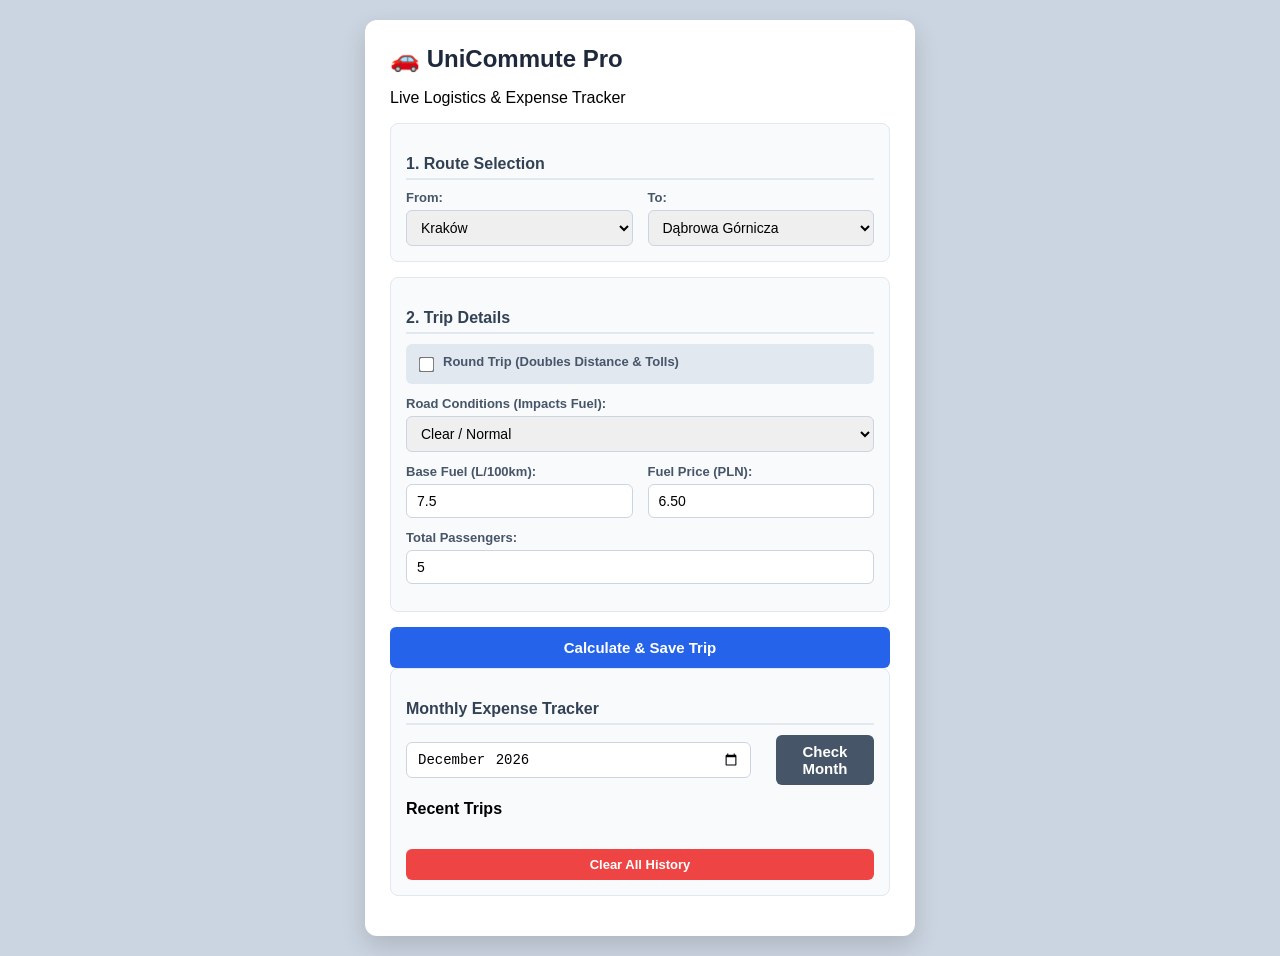
<file: index.html>
<!DOCTYPE html>
<html lang="en">
<head>
  <meta charset="UTF-8">
  <meta name="viewport" content="width=device-width, initial-scale=1.0">
  <title>UniCommute Pro: Logistics & Finance</title>
  <link rel="stylesheet" href="style.css">
</head>
<body>
  <div class="calculator-card">
    <h1>🚗 UniCommute Pro</h1>
    <p>Live Logistics & Expense Tracker</p>

    <div class="section-box">
      <h3>1. Route Selection</h3>
      <div class="flex-row">
        <div class="half-width">
          <label>From:</label>
          <select id="startCity">
            <option value="Kraków">Kraków</option>
            <option value="Katowice">Katowice</option>
            <option value="Warsaw">Warsaw</option>
          </select>
        </div>
        <div class="half-width">
          <label>To:</label>
          <select id="endCity">
            <option value="Dąbrowa Górnicza">Dąbrowa Górnicza</option>
            <option value="Kraków">Kraków</option>
            <option value="Katowice">Katowice</option>
          </select>
        </div>
      </div>
    </div>

    <div class="section-box">
      <h3>2. Trip Details</h3>
      <div class="input-group checkbox-group">
        <input type="checkbox" id="roundTrip">
        <label for="roundTrip">Round Trip (Doubles Distance & Tolls)</label>
      </div>

      <div class="input-group">
        <label>Road Conditions (Impacts Fuel):</label>
        <select id="conditions">
          <option value="1.0">Clear / Normal</option>
          <option value="1.15">Heavy City Traffic (+15% Fuel)</option>
          <option value="1.25">Rain / Snow (+25% Fuel)</option>
        </select>
      </div>

      <div class="flex-row input-group">
        <div class="half-width">
          <label>Base Fuel (L/100km):</label>
          <input type="number" id="consumption" value="7.5" step="0.1">
        </div>
        <div class="half-width">
          <label>Fuel Price (PLN):</label>
          <input type="number" id="price" value="6.50" step="0.01">
        </div>
      </div>

      <div class="input-group">
        <label>Total Passengers:</label>
        <input type="number" id="people" value="5" min="1" max="6">
      </div>
    </div>

    <button class="primary-btn" onclick="calculateSplit()">Calculate & Save Trip</button>

    <div id="results" class="hidden section-box results-box">
      <h3>Trip Breakdown:</h3>
      <p>Distance: <span id="resDistance">0</span> km | Tolls: <span id="resTolls">0</span> PLN</p>
      <hr>
      <p>True Trip Cost: <span id="totalCost">0.00</span> PLN</p>
      <p class="highlight">Owed Per Person: <span id="perPersonCost">0.00</span> PLN</p>
    </div>

    <div class="section-box" id="history-section">
      <h3>Monthly Expense Tracker</h3>
      <div class="flex-row align-center">
        <input type="month" id="monthSelector">
        <button class="secondary-btn" onclick="calculateMonthly()">Check Month</button>
      </div>
      <p id="monthlyResult" class="monthly-total hidden">Total spent in selected month: <span>0.00 PLN</span></p>
      
      <h4 style="margin-top: 15px;">Recent Trips</h4>
      <ul id="historyList"></ul>
      <button class="danger-btn" onclick="clearHistory()">Clear All History</button>
    </div>
  </div>

  <script src="script.js"></script>
</body>
</html>
</file>
<file: style.css>
body {
  font-family: 'Segoe UI', Tahoma, Geneva, Verdana, sans-serif;
  background-color: #cbd5e1;
  display: flex;
  justify-content: center;
  align-items: center;
  min-height: 100vh;
  margin: 0;
  padding: 20px;
  box-sizing: border-box;
}
.calculator-card {
  background: white;
  padding: 25px;
  border-radius: 12px;
  box-shadow: 0 10px 25px rgba(0,0,0,0.15);
  max-width: 500px;
  width: 100%;
}
h1 { margin-top: 0; color: #1e293b; font-size: 24px; }
h3 { margin-bottom: 10px; color: #334155; font-size: 16px; border-bottom: 2px solid #e2e8f0; padding-bottom: 5px;}
.section-box {
  background: #f8fafc;
  padding: 15px;
  border-radius: 8px;
  border: 1px solid #e2e8f0;
  margin-bottom: 15px;
}
.input-group { margin-bottom: 12px; }
.flex-row { display: flex; gap: 15px; }
.half-width { flex: 1; }
.align-center { align-items: center; }
label { display: block; font-weight: 600; margin-bottom: 5px; color: #475569; font-size: 13px; }
input[type="number"], select, input[type="month"] {
  width: 100%; padding: 8px 10px; border: 1px solid #cbd5e1; border-radius: 6px; box-sizing: border-box; font-size: 14px;
}
.checkbox-group { display: flex; align-items: center; background: #e2e8f0; padding: 10px; border-radius: 6px; }
.checkbox-group input { width: auto; margin-right: 10px; transform: scale(1.2); }
button { width: 100%; padding: 12px; border: none; border-radius: 6px; font-size: 15px; font-weight: bold; cursor: pointer; transition: opacity 0.2s; }
button:hover { opacity: 0.9; }
.primary-btn { background-color: #2563eb; color: white; }
.secondary-btn { background-color: #475569; color: white; margin-left: 10px; width: auto; padding: 8px 15px;}
.danger-btn { background-color: #ef4444; color: white; margin-top: 10px; padding: 8px; font-size: 13px;}
.hidden { display: none; }
.results-box { background-color: #f0fdf4; border-color: #bbf7d0; color: #166534; }
.highlight { font-size: 1.4em; font-weight: bold; }
.monthly-total { margin-top: 10px; padding: 10px; background: #e0f2fe; border-radius: 6px; color: #0369a1;}
#historyList { list-style-type: none; padding: 0; margin: 0; font-size: 13px; color: #64748b; }
#historyList li { padding: 6px 0; border-bottom: 1px dashed #cbd5e1; }
</file>
